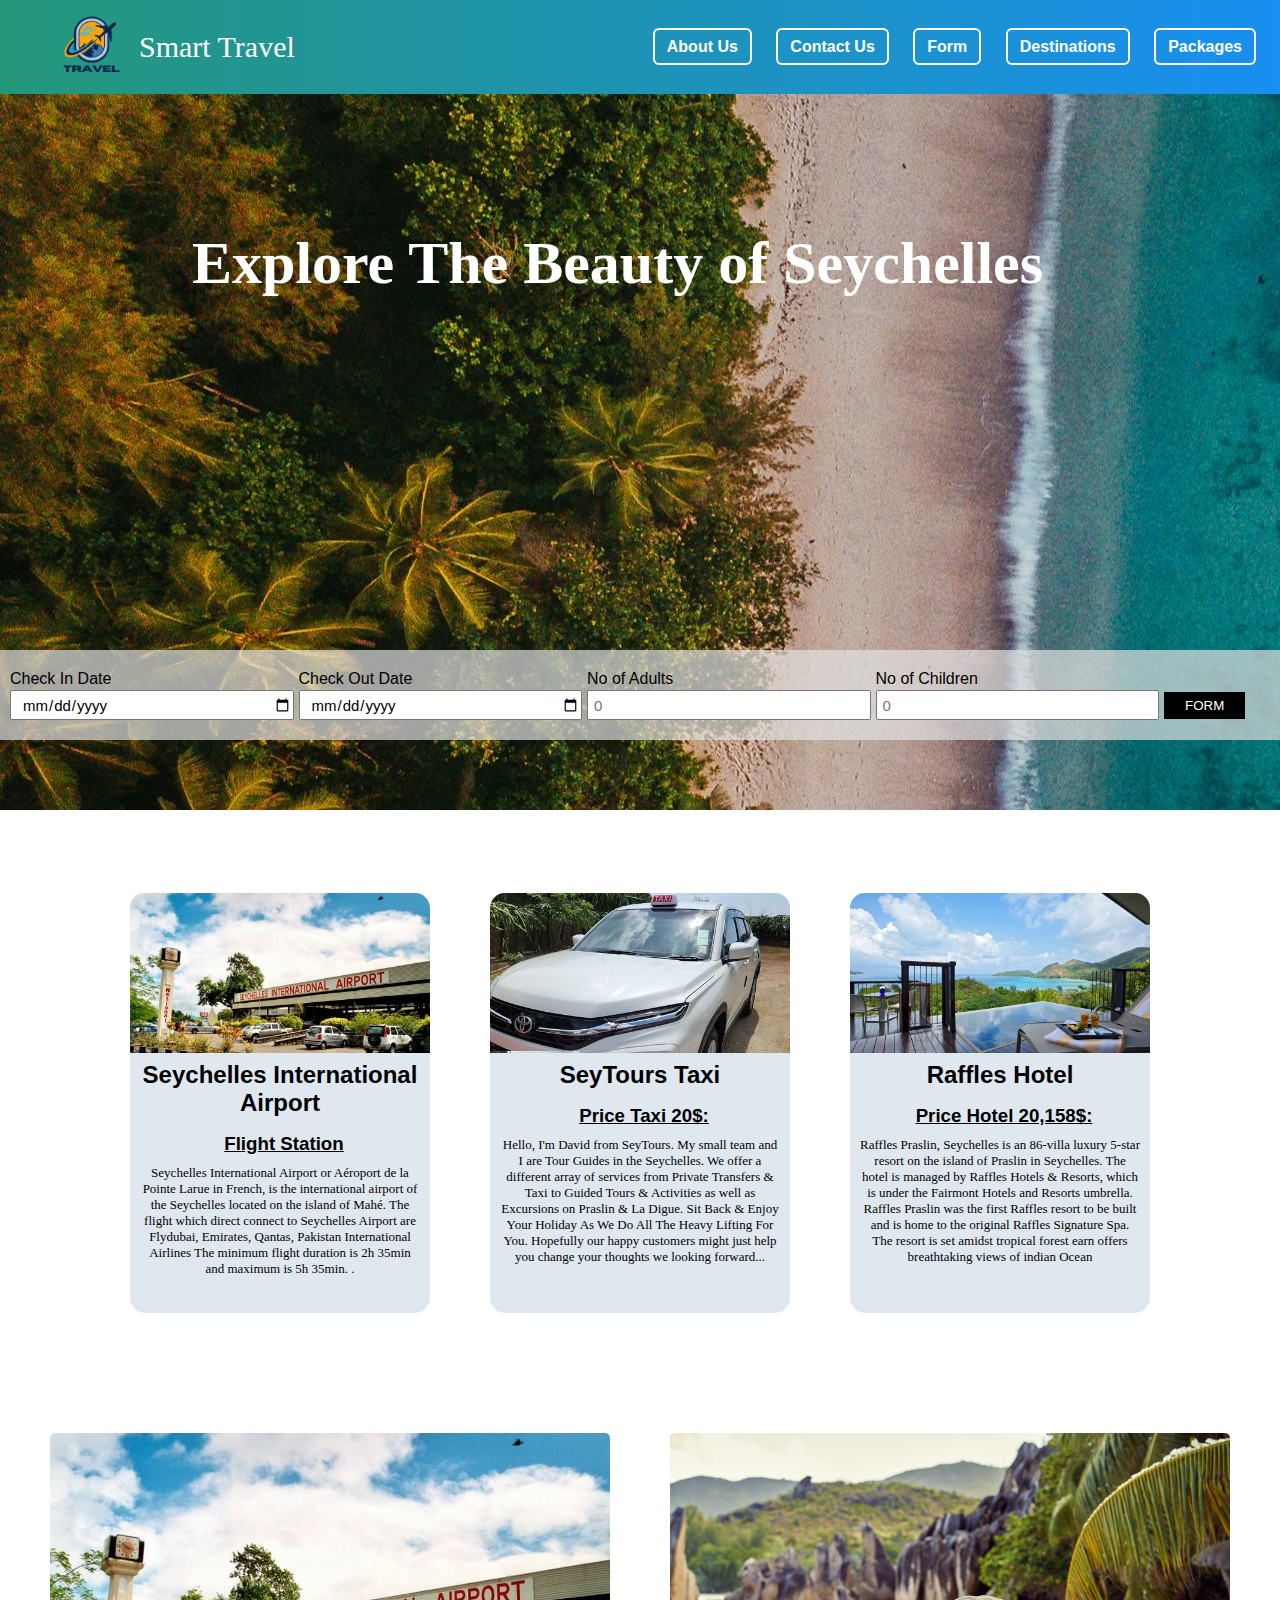
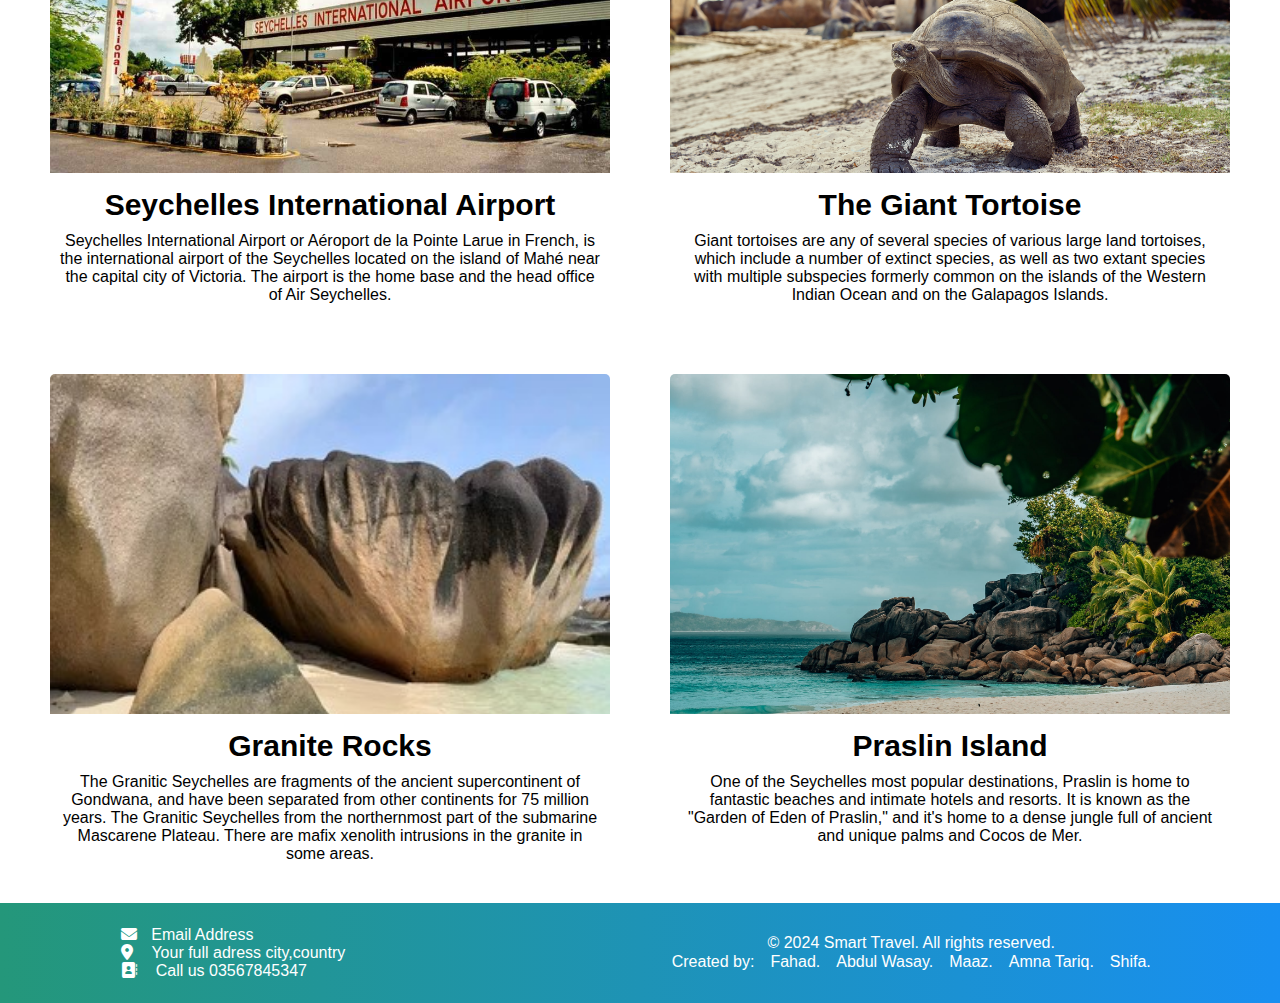
<file: Smart Travel/index.html>
<!DOCTYPE html>
<html lang="en">

<head>
    <meta charset="UTF-8">
    <meta name="viewport" content="width=device-width, initial-scale=1.0">
    <link rel="stylesheet" href="style.css">
    <link rel="stylesheet" href="https://cdnjs.cloudflare.com/ajax/libs/font-awesome/6.6.0/css/all.min.css">
    <title>Document</title>
</head>

<body>
    <section class="banner">
        <div id="Header">
            <div class="logo">
                <img src="logo 1.png">
                <h1>Smart Travel</h1>
            </div>

            <div id="Navigation">
                <a href="">About Us</a>
                <a href="mailto:fahadayaz20@gmail.com">Contact Us</a>
                <a href="form.html">Form</a>
                <a href="destinations.html">Destinations</a>
                <a href="packages.html">Packages</a>
            </div>
        </div>

        <!-- banner detail -->
        <div class="banner-details">
            <h1 class="banner-heading">
                Explore The Beauty of Seychelles
            </h1>

        </div>
        </div>
    </section>


    <div class="booking">
        <div class="inp">
            <label for="checkin">Check In Date</label>
            <input type="date" id="checkin">
        </div>

        <div class="inp">
            <label for="checkout">Check Out Date</label>
            <input type="date" id="checkout">
        </div>

        <div class="inp">
            <label for="adults">No of Adults</label>
            <input type="number" placeholder="0" id="adults">
        </div>

        <div class="inp">
            <label for="child">No of Children</label>
            <input type="number" placeholder="0" id="child">
        </div>
        <div>
            <button class="btn book-btn">
                <a href="form.html">FORM</a>
            </button>
        </div>
    </div>

    <div class="container">
        <h1>Catalogue</h1>
    </div>
    </div>
    <section class="container cards">
        <div class="card">
            <div class="card-image car-1"></div>
            <h2>Seychelles International Airport</h2>
            <h3>Flight Station</h3>
            <p>Seychelles International Airport or Aéroport de la Pointe Larue in French,
                is the international airport of the Seychelles located on the island of Mahé. The flight which direct
                connect to
                Seychelles Airport are Flydubai, Emirates, Qantas, Pakistan International Airlines The minimum flight
                duration
                is 2h 35min and maximum is 5h 35min.
                .</p>
            <!-- <a href="">Read More</a> -->
        </div>

        <div class="card">
            <div class="card-image car-2"></div>
            <h2>SeyTours Taxi</h2>
            <h3>Price Taxi 20$:</h3>
            <p>Hello, I'm David from SeyTours.
                My small team and I are Tour Guides in the Seychelles.
                We offer a different array of services from Private Transfers & Taxi to
                Guided Tours & Activities as well as Excursions on Praslin & La Digue.
                Sit Back & Enjoy Your Holiday As We Do All The Heavy Lifting For You. Hopefully our happy
                customers might just help you change your thoughts we looking forward...</p>
            <!-- <a href="">Read More</a> -->
        </div>

        <div class="card">
            <div class="card-image car-3"></div>
            <h2>Raffles Hotel</h2>
            <h3>Price Hotel 20,158$:</h3>
            <p>Raffles Praslin, Seychelles is an 86-villa luxury 5-star resort on the island of Praslin in Seychelles.
                The hotel is managed by Raffles Hotels & Resorts, which is under the Fairmont Hotels and Resorts
                umbrella.
                Raffles Praslin was the first Raffles resort to be built and is home to the original Raffles Signature
                Spa.
                The resort is set amidst tropical forest earn offers breathtaking views of indian Ocean</p>
            <!-- <a href="">Read More</a> -->
        </div>
    </section>
    <div>

    </div>

    <section class="container">

        <div class="cardbox">
            <div class="card-image-box cardbx-1"></div>
            <h3>Seychelles International Airport</h3>
            <!-- <h3>Price Airport 80:</h3> -->
            <p>Seychelles International Airport or Aéroport de la Pointe Larue in French,
                is the international airport of the Seychelles located on the island of Mahé near the capital city of
                Victoria.
                The airport is the home base and the head office of Air Seychelles.</p>
            <!-- <a href="">Read More</a> -->
        </div>

        <div class="cardbox">
            <div class="card-image-box cardbx-2"></div>
            <h3>The Giant Tortoise</h3>
            <!-- <h3>Price Taxi 20:</h3> -->
            <p>Giant tortoises are any of several species of various large land tortoises,
                which include a number of extinct species, as well as two extant species with
                multiple subspecies formerly common on the islands of the Western Indian Ocean and on the Galapagos
                Islands.</p>
            <!-- <a href="">Read More</a> -->
        </div>

        <div class="cardbox">
            <div class="card-image-box cardbx-3"></div>
            <h3>Granite Rocks</h3>
            <!-- <h3>Price Hotel 20,158:</h3> -->
            <p>The Granitic Seychelles are fragments of the ancient supercontinent of Gondwana,
                and have been separated from other continents for 75 million years.
                The Granitic Seychelles from the northernmost part of the submarine Mascarene Plateau.
                There are mafix xenolith intrusions in the granite in some areas.</p>
            <!-- <a href="">Read More</a> -->
        </div>

        <div class="cardbox">
            <div class="card-image-box cardbx-4"></div>
            <h3>Praslin Island</h3>
            <!-- <h3>Price Hotel 20,158:</h3> -->
            <p>One of the Seychelles most popular destinations, Praslin is home to fantastic beaches and intimate hotels
                and resorts.
                It is known as the "Garden of Eden of Praslin," and it's home to a dense jungle full of ancient and
                unique palms and Cocos de Mer.</p>
            <!-- <a href="">Read More</a> -->
        </div>

        <footer>
            <div class="footer-content">
                <div class="right">
                    <li> <i class="fa-solid fa-envelope"></i><a href="#about">Email Address</a></li>
                    <li> <i class="fa-solid fa-location-dot"></i><a href="#Contant"> Your full adress city,country</a>
                    </li>
                    <li> <i class="fa-solid fa-address-book"></i> <a href="#contact">Call us 03567845347</a></li>
                </div>
                <div class="left">
                    <p>&copy; 2024 Smart Travel. All rights reserved.</p>
                    <div class="team">
                        <li>Created by:</li>
                        <li>Fahad.</li>
                        <li>Abdul Wasay.</li>
                        <li>Maaz.</li>
                        <li>Amna Tariq.</li>
                        <li> Shifa.</li>
                    </div>

                </div>

            </div>
        </footer>
</body>

</html>
</file>
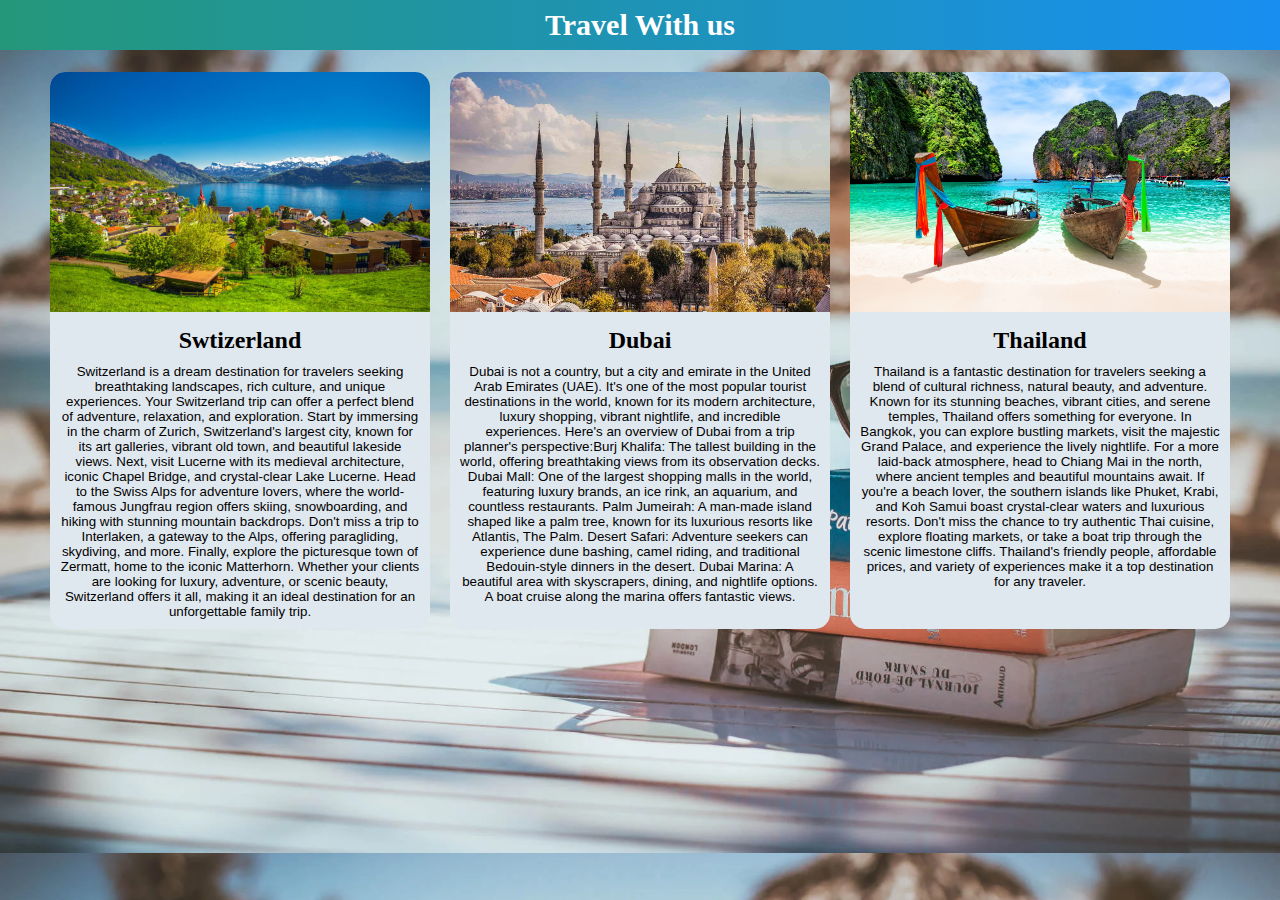
<file: Smart Travel/destinations.html>
<!DOCTYPE html>
<html lang="en">
<head>
    <meta charset="UTF-8">
    <meta name="viewport" content="width=device-width, initial-scale=1.0">
    <title>Document</title>
</head>
<body>
    <section class="banner">
        <div id="Header">
            <h1>Travel With us</h1>
        </div>

    </section>
    <section class="container">

        <div class="card">
            <div class="image"></div>
          <div class="card-image car-1"></div>
          <h2>Swtizerland</h2>
          <p>Switzerland is a dream destination for travelers seeking breathtaking landscapes, rich culture, 
            and unique experiences. Your Switzerland trip can offer a perfect blend of adventure, relaxation, 
            and exploration. Start by immersing in the charm of Zurich, Switzerland's largest city, known for 
            its art galleries, vibrant old town, and beautiful lakeside views. Next, visit Lucerne with its 
            medieval architecture, iconic Chapel Bridge, and crystal-clear Lake Lucerne. Head to the Swiss 
            Alps for adventure lovers, where the world-famous Jungfrau region offers skiing, snowboarding, 
            and hiking with stunning mountain backdrops. Don't miss a trip to Interlaken, a gateway to the 
            Alps, offering paragliding, skydiving, and more. Finally, explore the picturesque town of Zermatt, 
            home to the iconic Matterhorn. Whether your clients are looking for luxury, adventure, or scenic 
            beauty, Switzerland offers it all, making it an ideal destination for an unforgettable family trip.</p>
          </div>
        
        <div class="card">
          <div class="card-image car-2"></div>
          <h2>Dubai</h2>
          <p>Dubai is not a country, but a city and emirate in the United Arab Emirates (UAE). It's one of the 
            most popular tourist destinations in the world, known for its modern architecture, luxury 
            shopping, vibrant nightlife, and incredible experiences. Here's an overview of Dubai from a trip 
            planner's perspective:Burj Khalifa: The tallest building in the world, offering breathtaking views 
            from its observation decks. Dubai Mall: One of the largest shopping malls in the world, featuring 
            luxury brands, an ice rink, an aquarium, and countless restaurants. Palm Jumeirah: A man-made 
            island shaped like a palm tree, known for its luxurious resorts like Atlantis, The Palm. Desert 
            Safari: Adventure seekers can experience dune bashing, camel riding, and traditional Bedouin-style 
            dinners in the desert. Dubai Marina: A beautiful area with skyscrapers, dining, and nightlife 
            options. A boat cruise along the marina offers fantastic views.</p>
          </div>
    
        <div class="card">
          <div class="card-image car-3"></div>
          <h2>Thailand</h2>
          <p>Thailand is a fantastic destination for travelers seeking a blend of cultural richness, natural 
            beauty, and adventure. Known for its stunning beaches, vibrant cities, and serene temples, 
            Thailand offers something for everyone. In Bangkok, you can explore bustling markets, visit the 
            majestic Grand Palace, and experience the lively nightlife. For a more laid-back atmosphere, head 
            to Chiang Mai in the north, where ancient temples and beautiful mountains await. If you're a beach 
            lover, the southern islands like Phuket, Krabi, and Koh Samui boast crystal-clear waters and 
            luxurious resorts. Don't miss the chance to try authentic Thai cuisine, explore floating markets, 
            or take a boat trip through the scenic limestone cliffs. Thailand's friendly people, affordable 
            prices, and variety of experiences make it a top destination for any traveler.</p>
      
          </div>
        </section>

             <style>
            *{
padding: 0px;
margin: 0px;

}
body {
background-image: url(aya.webp);
background-size: cover;
background-color: #ffffff;

}
#Header{
    display: flex;
    height: 50px;
    align-items: center;
    justify-content: center;
    background: linear-gradient(to right, rgb(36, 151, 122), rgb(24, 143, 241));
    
}
#Header h1{
    font-size: 30px;
    color: #ffff;
    font-weight: 200px;
}
.container{
margin-top: 12px;
display: flex;
justify-content: center;
flex-wrap: wrap;

}

.card {
background-color: #e0e8ef;
width: 380px;
margin: 10px;
border-radius: 15px;
}
.card-image{
height: 240px;
margin-bottom: 15px;
background-size: cover;
border-radius: 15px 15px 0 0;
}
.car-1{
    background-image: url(Switzerland\ 1.jpg);
}
.car-2{
    background-image: url(Turkey.jpg);
}
.car-3{
    background-image: url(Thailand\ 2.webp);
}
.card p{
padding: 10px;
font-family: sans-serif;
text-align: center;
font-size: smaller;
}

.card h2{
text-align: center;
font-family: Cambria, Cochin, Georgia, Times, 'Times New Roman', serif;
}


        </style>
</body>
</html>
</file>
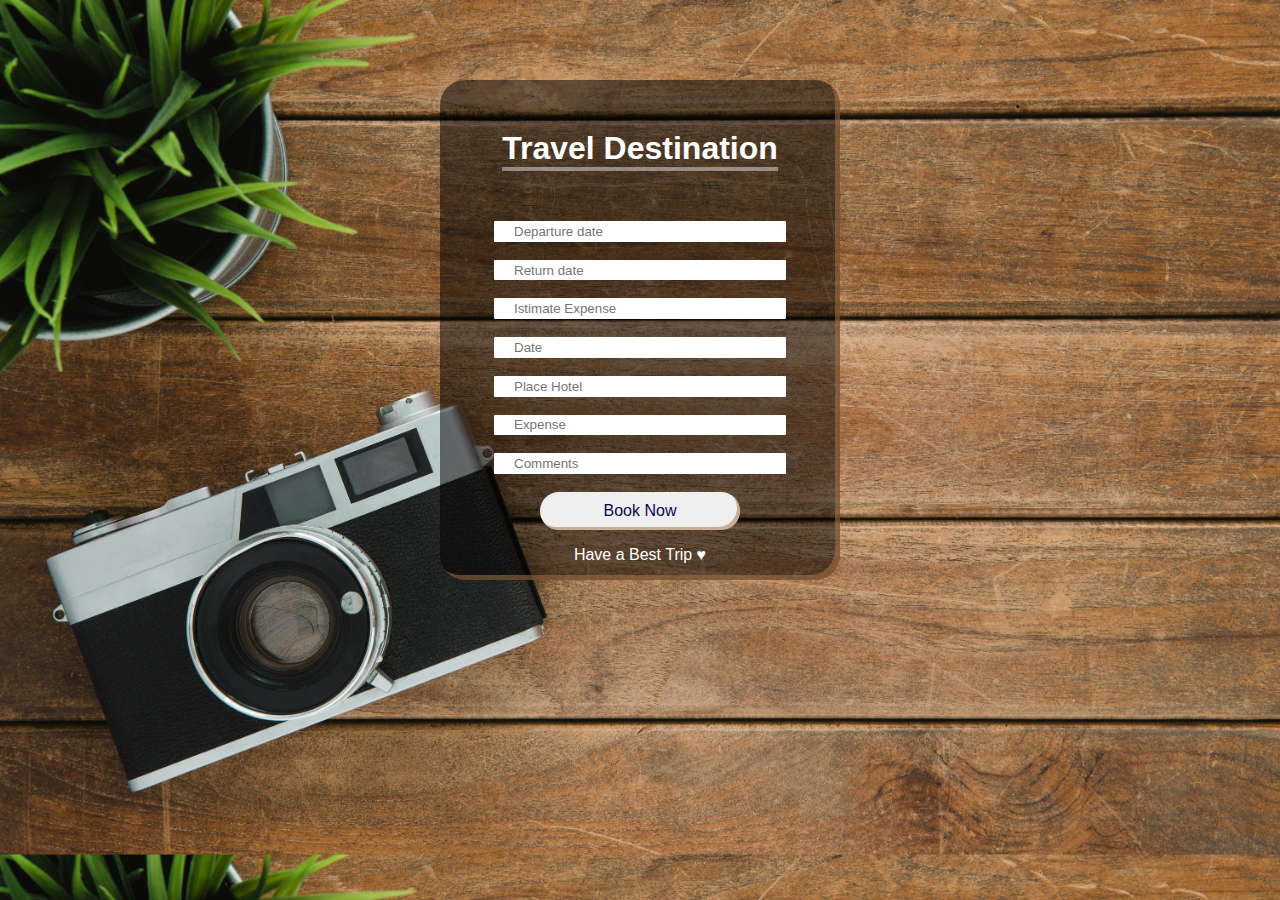
<file: Smart Travel/form.html>
<!DOCTYPE html>
<html lang="en">
<head>
    <meta charset="UTF-8">
    <meta name="viewport" content="width=device-width, initial-scale=1.0">
    <title>Document</title>
</head>
<body>
    <a href="index.html"></a>
    <div>
        <form action="">
            <h1>Travel Destination</h1>
            <input type="text" name="" class="box" placeholder="Departure date">
            <br>
            <input type="text" name="" class="box" placeholder="Return date">
            <br>
            <input type="text" name="" class="box" placeholder="Istimate Expense">
            <br>
            <input type="text" name="" class="box" placeholder="Date">
            <br>
            <input type="text" name="" class="box" placeholder="Place Hotel">
            <br>
            <input type="text" name="" class="box" placeholder="Expense">
            <br>
            <input type="text" name="" class="box" placeholder="Comments">
            <br>
            <input type="submit" value="Book Now" id="submit">
            <p>Have a Best Trip	&#9829;	</p>
            
        </form>
    </div>

    <style>
        body{
            background-image: url(pexels\ 2.jpg);
            /* padding: 0px 0px 0px 0px; */
            background-size: cover;
            font-family: Arial, Helvetica, sans-serif;
            

        }
        input{
            border-radius: 1px;
            border: none;
            padding: 0px 0px 0px 20px ;
            height: 10rem;
            width: 17rem;

        }
        
        form{
            display: flex;
            flex-direction: column;
            height: 500px;
            width: 400px;
            border: 1px solid black;
            border: none;
            align-items: center;
            margin: auto;
            margin-top: 5rem;
            background-color: rgba(0, 0, 0, 0.5);
            box-shadow: inset -5px -5px  rgba(167, 114, 71, 0.534);
            /* background-color: rgba(0, 0, 0, 0.5);
            box-shadow: inset -5px -5px  rgba(0, 0, 0, 0.5); */
            border-radius: 25px;


        }
        form h1{
            color: white;
            font-size: 2rem;
            border-bottom: 4px solid rgba(225, 225, 225, 0.5);
            margin: 50px;
            
        }
        p{
            color: white;
            font-family: Arial, Helvetica, sans-serif;
            padding: 0px 0px 0px 0px;
        }
        #submit{
            padding: 10px 20px;
            width: 200px;
            /* background-color:  rgba(0, 0, 0, 0.5); */

            /* box-shadow: inset -3px -3px rgba(11, 89, 126, 0.534); */
            box-shadow: inset -3px -3px  rgba(167, 114, 71, 0.534);
            color: rgb(8, 8, 82);
            border: none;
            outline: none;
            border-radius: 20px;
            font-size: 1rem;

        }
        #submit:hover{
            cursor: pointer;
            background-color: rgba(167, 114, 71, 0.534);
            color: white
        }
       
       
    </style>
</body>
</html>
</file>
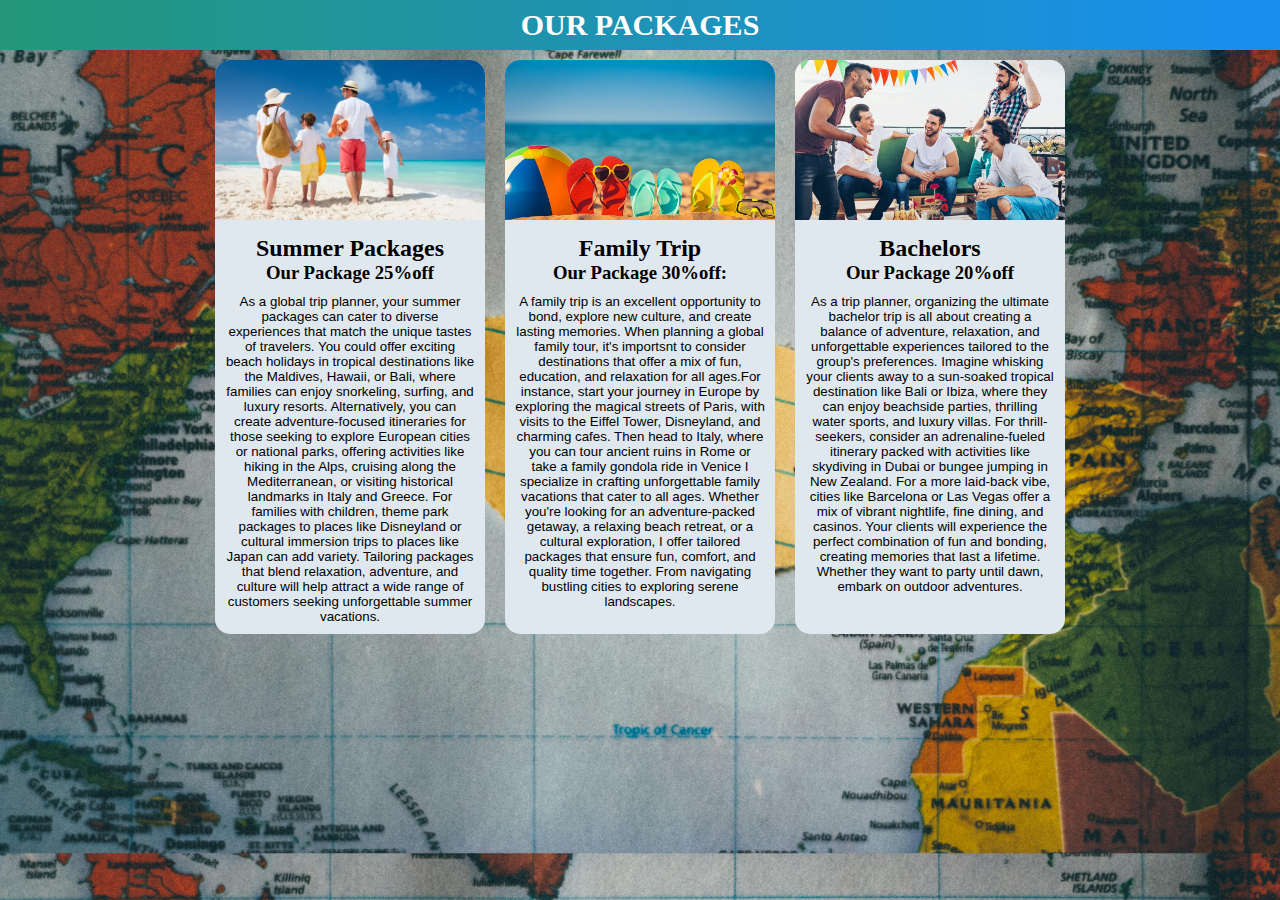
<file: Smart Travel/packages.html>
<!DOCTYPE html>
<html lang="en">
<head>
    <meta charset="UTF-8">
    <meta name="viewport" content="width=device-width, initial-scale=1.0">
    <title>Document</title>
</head>
<body>
    <section class="banner">
        <div id="Header">
            <h1>OUR PACKAGES</h1>
        </div>

    </section>
    <section class="container">

        <div class="card">
            <div class="image"></div>
          <div class="card-image car-1"></div>
          <h2>Summer Packages</h2>
          <h3>Our Package 25%off</h3>
          <p>As a global trip planner, your summer packages can cater to diverse experiences that match 
          the unique tastes of travelers. You could offer exciting beach holidays in tropical 
          destinations like the Maldives, Hawaii, or Bali, where families can enjoy snorkeling, 
          surfing, and luxury resorts. Alternatively, you can create adventure-focused itineraries 
          for those seeking to explore European cities or national parks, offering activities like 
          hiking in the Alps, cruising along the Mediterranean, or visiting historical landmarks in 
          Italy and Greece. For families with children, theme park packages to places like 
          Disneyland or cultural immersion trips to places like Japan can add variety. Tailoring 
          packages that blend relaxation, adventure, and culture will help attract a wide range of 
          customers seeking unforgettable summer vacations.</p>
          </div>
        
        <div class="card">
          <div class="card-image car-2"></div>
          <h2>Family Trip</h2>
          <h3>Our Package 30%off:</h3>
          <p>A family trip is an excellent opportunity to bond, explore new culture, and create lasting
          memories. When planning a global family tour, it's importsnt to consider destinations that offer
          a mix of fun, education, and relaxation for all ages.For instance, start your journey in Europe by 
          exploring the magical streets of Paris, with visits to the Eiffel Tower, Disneyland, and charming cafes. 
          Then head to Italy, where you can tour ancient ruins in Rome or take a family gondola ride in Venice 
          I specialize in crafting unforgettable family vacations that cater to all ages. Whether you're 
          looking for an adventure-packed getaway, a relaxing beach retreat, or a cultural exploration, I 
          offer tailored packages that ensure fun, comfort, and quality time together. From navigating 
          bustling cities to exploring serene landscapes.</p>
          </div>
    
        <div class="card">
          <div class="card-image car-3"></div>
          <h2>Bachelors</h2>
          <h3>Our Package 20%off</h3>
          <p>As a trip planner, organizing the ultimate bachelor trip is all about creating a balance of 
            adventure, relaxation, and unforgettable experiences tailored to the group's preferences. 
            Imagine whisking your clients away to a sun-soaked tropical destination like Bali or Ibiza, where 
            they can enjoy beachside parties, thrilling water sports, and luxury villas. For thrill-seekers, 
            consider an adrenaline-fueled itinerary packed with activities like skydiving in Dubai or bungee 
            jumping in New Zealand. For a more laid-back vibe, cities like Barcelona or Las Vegas offer a mix 
            of vibrant nightlife, fine dining, and casinos. Your clients will experience the perfect 
            combination of fun and bonding, creating memories that last a lifetime. Whether they want to 
            party until dawn, embark on outdoor adventures.</p>
      
          </div>
        </section>
        
        <style>
            *{
padding: 0px;
margin: 0px;

}
body {
background-image: url(pexels\ 1.jpg);
background-size: cover;
background-color: #ffffff;

}
#Header{
    display: flex;
    height: 50px;
    align-items: center;
    justify-content: center;
    background: linear-gradient(to right, rgb(36, 151, 122), rgb(24, 143, 241));
    
}
#Header h1{
    font-size: 30px;
    color: #ffff;
    font-weight: 200px;
}
.container{
display: flex;
justify-content: center;
flex-wrap: wrap;

}

.card {
background-color: #e0e8ef;
width: 270px;
margin: 10px;
border-radius: 15px;
}
.card-image{
height: 160px;
margin-bottom: 15px;
background-size: cover;
border-radius: 15px 15px 0 0;
}

.car-1{
    background-image: url(family\ trip\ 1.jpg);
}
.car-2{
    background-image: url(summer\ 3.jpg);
}
.car-3{
    background-image: url(bachelor\ 2.jpg);
}
.card p{
padding: 10px;
font-family: sans-serif;
text-align: center;
font-size: smaller;
}

.card h2{
text-align: center;
font-family: Cambria, Cochin, Georgia, Times, 'Times New Roman', serif;
}
.card h3{
font-family: Cambria, Cochin, Georgia, Times, 'Times New Roman', serif;
text-align: center;   
}

        </style>
            
</body>
</html>
</file>
<file: Smart Travel/style.css>
*{
    margin: 0px;
    padding: 0px;
    box-sizing: border-box;
    font-family: 'Trebuchet MS', 'Lucida Sans Unicode', 'Lucida Grande', 'Lucida Sans', Arial, sans-serif;
}
/* banner css */
.banner{
    width: 100%;
    height: 90vh;
    background-color: grey;
    background-image: url('Mahe\ is.jpg');
}
#Header{
    display: flex;
    align-items: center;
    justify-content: space-around;
    flex-direction: row;
    background: linear-gradient(to right, rgb(36, 151, 122), rgb(24, 143, 241));
    width: 100%;
    padding: 2px 0px;
}
#Header h1{
    font-size: 30px;
    color: #ffff;
    font-weight: 200;
    padding: 0px 20rem 0px 0px;
    font-family: Cambria, Cochin, Georgia, Times, 'Times New Roman', serif;
}
#Navigation a{
    color: #ffff;
    text-align: center;
    padding: 8px 12px;
    text-decoration: none;
    margin: 2px 10px ;
    border:2px solid #ffff;
    border-radius: 6px;
    font-weight: bold;
}
#Navigation a:hover{
    background-color:  rgb(2, 105, 190);
    transition: all 0.3s ease-in-out;
}
.logo{
    display: flex;
    align-items: center;
    justify-content: center;
    flex-direction: row;
}
.logo img{
    width: 125px;
    height: 90px;
    /* margin: 0px 0px 0px 25px; */
    padding: 0px 0px 0px 30px;
}

.banner-details{
    width: 100%;
    margin-top: 50px;
    padding: 20px 15%;
    display: flex;
}
.banner-heading{
    font-size: 60px;
    padding: 1px 0px 0px 0px;
    /* position: relative; */
    font-family: Cambria, Cochin, Georgia, Times, 'Times New Roman', serif;
    margin: 4rem 0px 0px 0px;
    color: #ffff;
    text-align: center;
    /* margin-bottom: 2rem; */
    text-decoration: none;
    background-color: transparent;
    transition: 0.5s;
}
.banner-heading:hover{
    -webkit-text-stroke: 2px #ffff;
    color: transparent;
}
.booking{
    width: 100%;
    padding: 20px 10px;
    /* margin-left: 10px; */
    background-color: rgba(225, 225, 225, .7);
    display: flex;
    column-gap: 5px;
    margin-top: -10rem;
    align-items: center;


}
.inp{
    width: 22.5%;
    /* height: 30px; */
    display: flex;
    row-gap: 2px;
    flex-direction: column;
    justify-content: flex-end;
    
}
input{
    height: 30px;
    text-indent: 5px;
    font-size: 15px;
}
.btn{
    padding: 18px 30px;
    background-color: black;
    color: white;
    border: 1px solid black;
    cursor: pointer;
}
 .book-btn{
    margin: 20px 5px 0 0;
    padding: 5px 20px;
 }
 .book-btn:hover{
    background-color:  rgb(2, 105, 190);
    transition: all 0.3s ease-in-out;
 }

 /* card css */

.container{
display: flex;
justify-content: center;
flex-wrap: wrap;
margin-top: 80px;

}

.card{
background-color: #e0e8ef;
width: 300px;
height: 420px;
margin: 10px 30px;
border-radius: 15px;

}

.cards{

margin-top: 6px;
}


.container h1{
/* font-family: Cambria, Cochin, Georgia, Times, 'Times New Roman', serif; */
margin: -5;
    padding: 10px 0px;
    color: #ffffff;
    width: 100%;
    text-align: center;
}
.card-image{
/* background-color: aqua; */
height: 160px;
margin-bottom: 15=px;
background-size: cover;
border-radius: 15px 15px 0 0;

}
.car-1{
background-image: url(Airport.jpg);
}
.car-2 {
background-image: url(Car.jpg);
}
.car-3 {
background-image: url(Raffles55.jpg);
}

.card p {
padding: 10px;
font-family: Cambria, Cochin, Georgia, Times, 'Times New Roman', serif;
text-align: center;
font-size: small;
}

.card a {
background-color: #000000;
font-family: Cambria, Cochin, Georgia, Times, 'Times New Roman', serif;
color: #ffffff;
padding: 15px 20px;
display: block;
text-align: center;
margin: 20px 50px;
text-decoration: none;
border-radius: 25px;

}


.card h2 {
text-align: center;
margin-top: 8px;
/* margin-bottom: 10px; */
}

.card h3 {
text-align: center;
margin-top: 1rem;
margin-left: 8px;
text-decoration: underline;
font-family: 'Gill Sans', 'Gill Sans MT', Calibri, 'Trebuchet MS', sans-serif;
}
 /* 2nd card */
.container{
    display: flex;
    justify-content: center;
    flex-wrap: wrap;
}
.cardbox{
    /* background-color: aqua; */
    width: 35rem;
    margin: 30px;
    border-radius: 5px;
}
.card-image-box{
    height: 340px;
    margin-bottom: 15px;
    background-size: cover;
    border-radius: 5px 5px 0 0;
    background: cover;
    width: -10rem;
}
.cardbx-1{
    background-image: url(Airport.jpg);
}
.cardbx-2{
    background-image: url(Tortoise10.jpg);
}
.cardbx-3{
    background-image: url(ROCKS.jpg);
}
.cardbx-4{
    background-image: url(Praslin12.jpg);
}

.cardbox p{
    padding: 10px;
    font-family: sans-serif;
    /* text-align: justify; */
    text-align: center;
    
}
.cardbox h3{
    text-align: center;
    font-size: 30px;

}
.book-btn a{
    text-decoration: none;
    color: #ffff;
}

footer{
    width: 100%;
    height: auto;
}
.footer-content{
    width: 100%;
    height: 100px;
    background: linear-gradient(to right, rgb(36, 151, 122), rgb(24, 143, 241));
display: flex;
align-items: center;
justify-content: space-around;

color: #ffff;
}

 .right{
    text-decoration: none;
    color: white;
    list-style: none;
    width: 300px;
    
    
}

.right i{
 margin-right: 14px;   
}

.right a{
    color: white ;
    text-decoration: none;
}

.left {
    display: flex;
    align-items: center;
    justify-content: center;
    flex-direction: column;
 
}
.team{
    display: flex;
    align-items: center;
    justify-content: center;

}
.team li{
    list-style: none;
    padding: 1px 8px;
}
</file>
